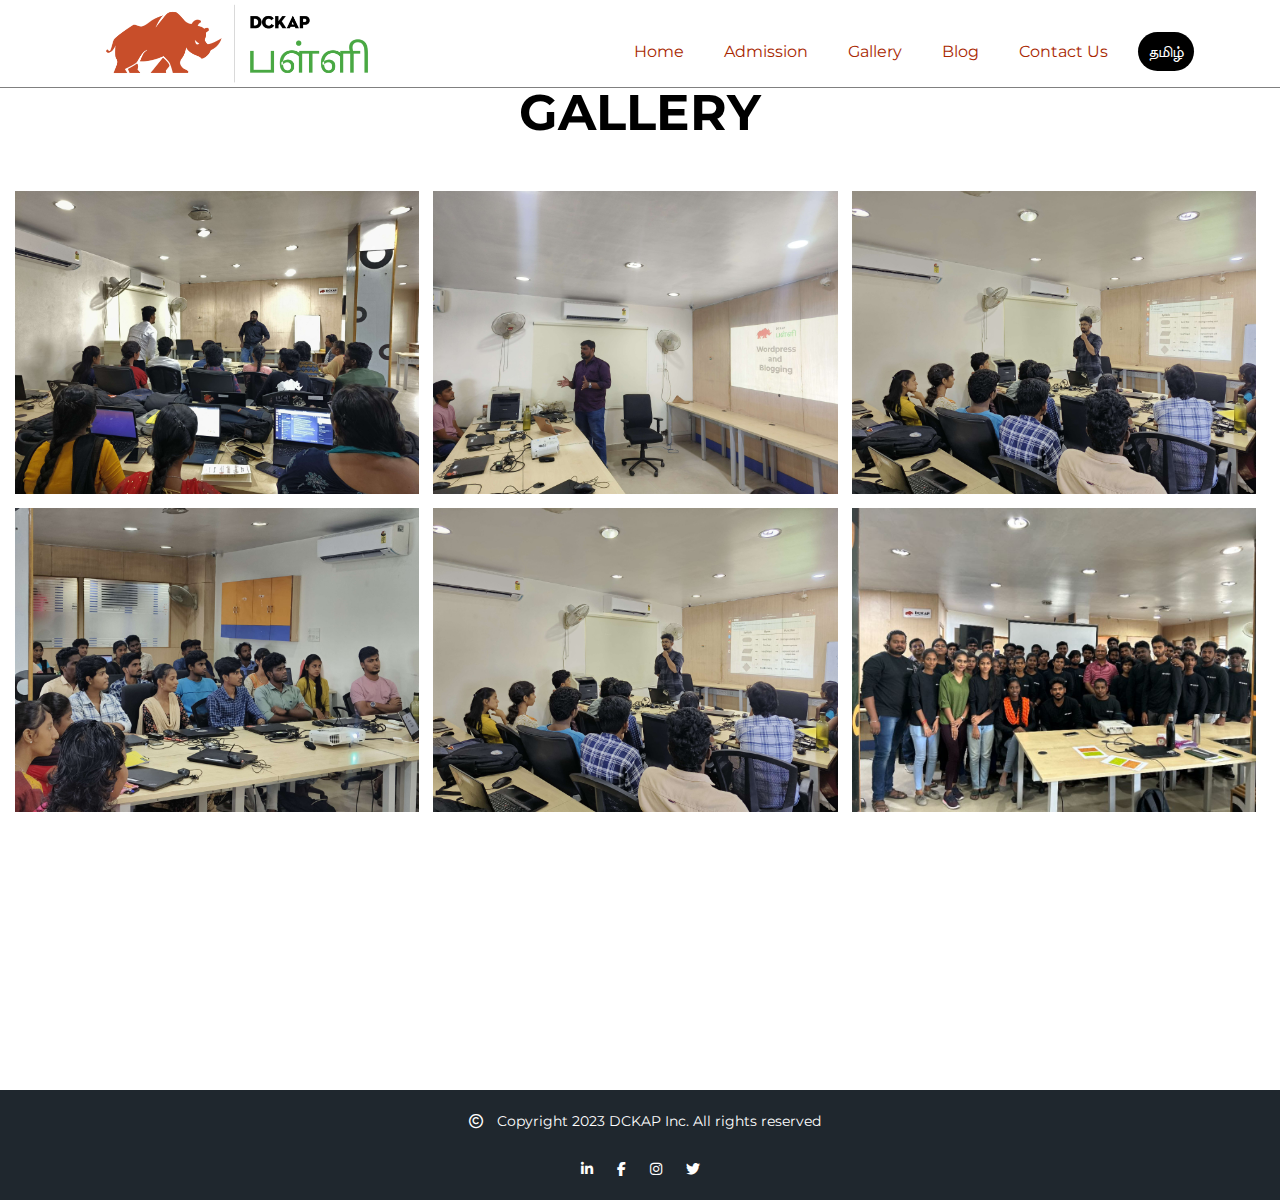
<file: team.html>
<!DOCTYPE html>
<html>
    <head>
        <title>DCKAP Palli</title>
        <link rel="stylesheet" href="team.css">
        <link href="https://fonts.googleapis.com/css2?family=Montserrat:wght@500&display=swap" rel="stylesheet">
        <link href="https://cdnjs.cloudflare.com/ajax/libs/font-awesome/6.4.2/css/all.min.css" rel="stylesheet">
    </head>
    <body>
        <navbar>
        <img src="dckap-palli-logo.png" alt="">
        <input type="checkbox" id="menu"><label for="menu" class="bar" style="color:black"> <i class="fa fa-bars bar" style="color:black"></i></label>

        <nav >
             <ul>
                <li><a href="">Home</a></li>
                <li class="hover"><a href="">Admission</a>
                   <ul class="hide">
                      <li><a href="index.html#eligib">Eligibility Criteria</a></li>
                      <li><a href="index.html#selection">Selection Process</a></li>
                      <li><a href="index.html#faq">FAQ</a></li>
                   </ul>
                </li>
                <li><a href="team.html">Gallery</a></li>
                <li><a href="blog.html">Blog</a></li>
                <li><a href="index.html#contact">Contact Us</a></li>
                <li ><a class="lang" style="color: white;" href="">தமிழ்</a></li>

             </ul>
        </nav>
    </navbar>
        <div class="container">
            <h2>Gallery</h2>
            <div>
                <img src="image1.jpeg">
            </div>
            <div>
                <img src="image2.jpeg">
            </div>
            <div>
                <img src="image3.jpeg">
            </div>
            <div>
                <img src="image4.jpeg">
            </div>
            <div>
                <img src="image3.jpeg">
            </div>
            <div>
                <img src="image6.jpg">
            </div>
        </div>
        <div class="foot">
            <p><i class="fa-regular fa-copyright"></i> Copyright 2023 DCKAP Inc. All rights reserved</p>
           <div class="ico"><a href="https://www.linkedin.com/company/dckap-palli/mycompany/" target="_blank"> <i class="fa-brands fa-linkedin-in"></i></a>
           <a href="https://www.facebook.com/dckappalli" target="_blank"> <i class="fa-brands fa-facebook-f"></i></a>
           <a href="https://www.instagram.com/dckap/?hl=en" target="_blank"><i class="fa-brands fa-instagram"></i></a>
           <a href="https://twitter.com/dckap_palli" target="_blank"><i class="fa-brands fa-twitter"></i></a>
        </div>
    </div>
    </body>
</html>
</file>
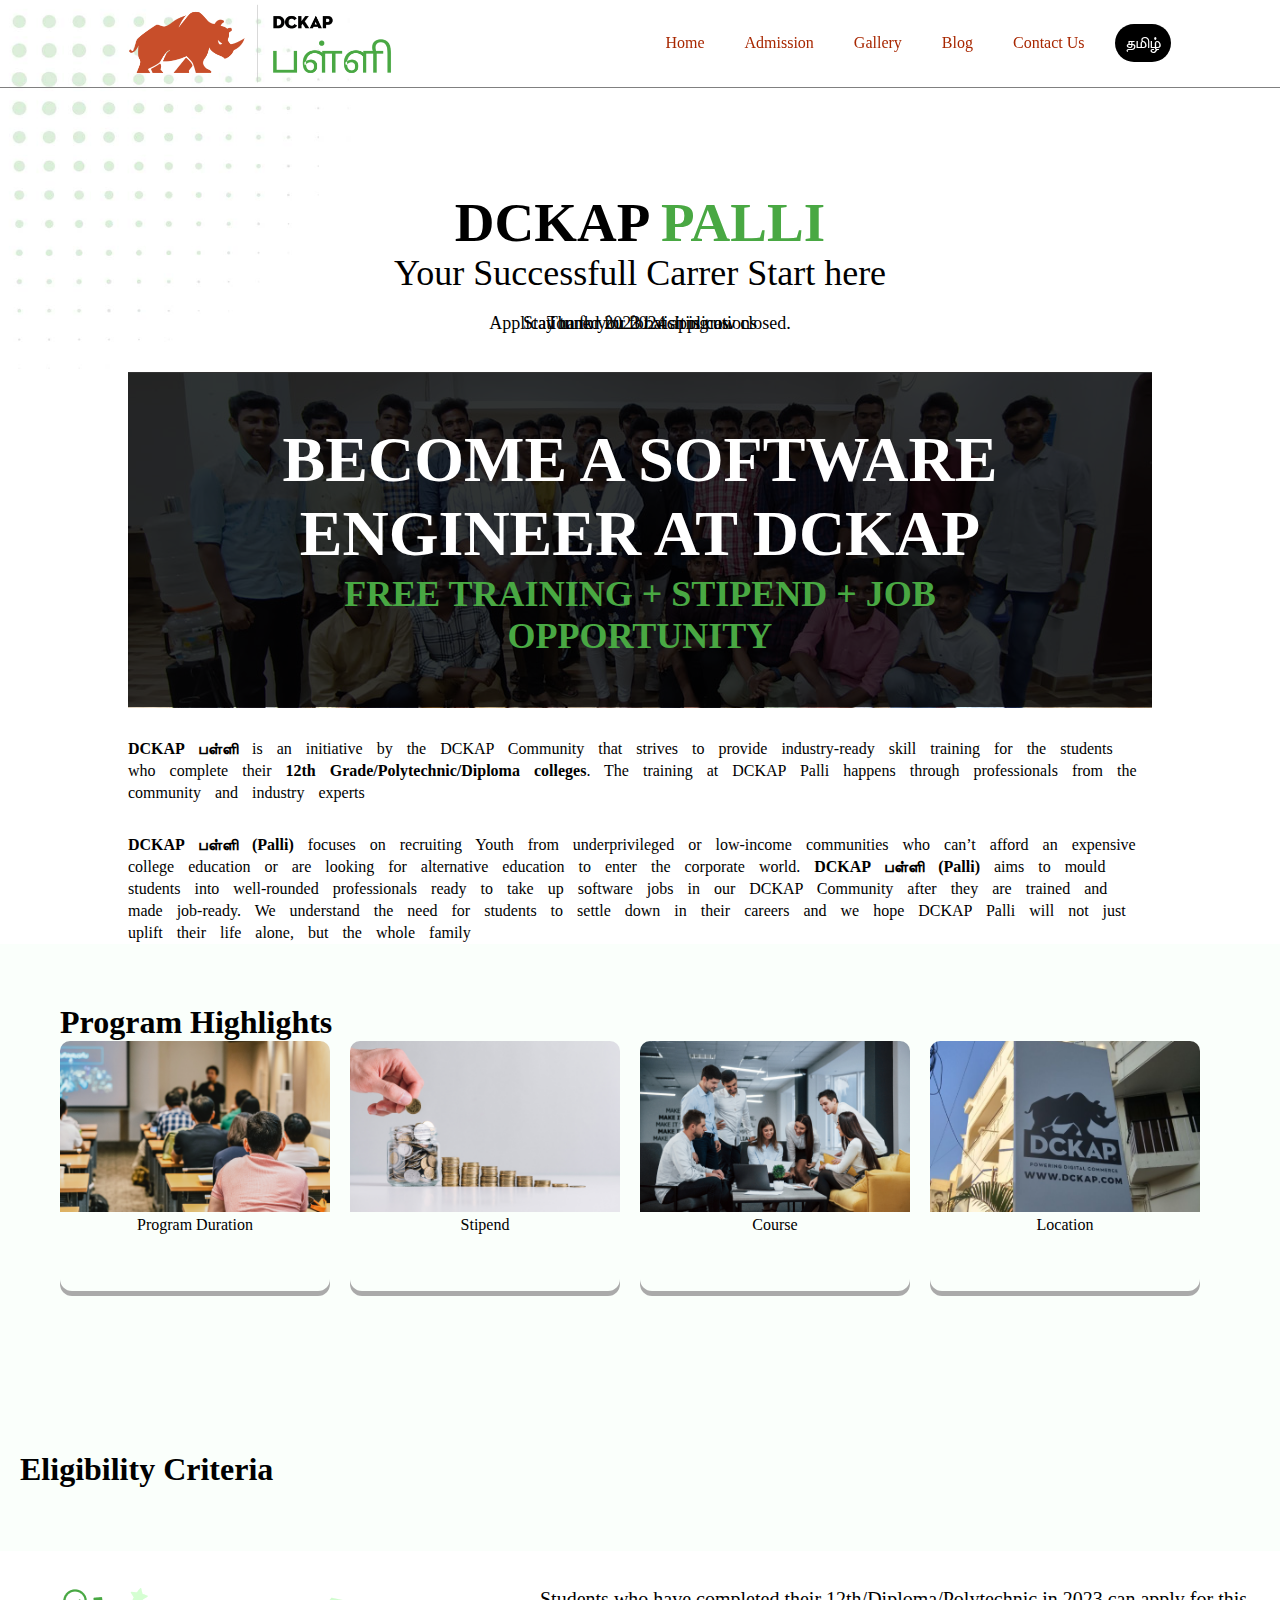
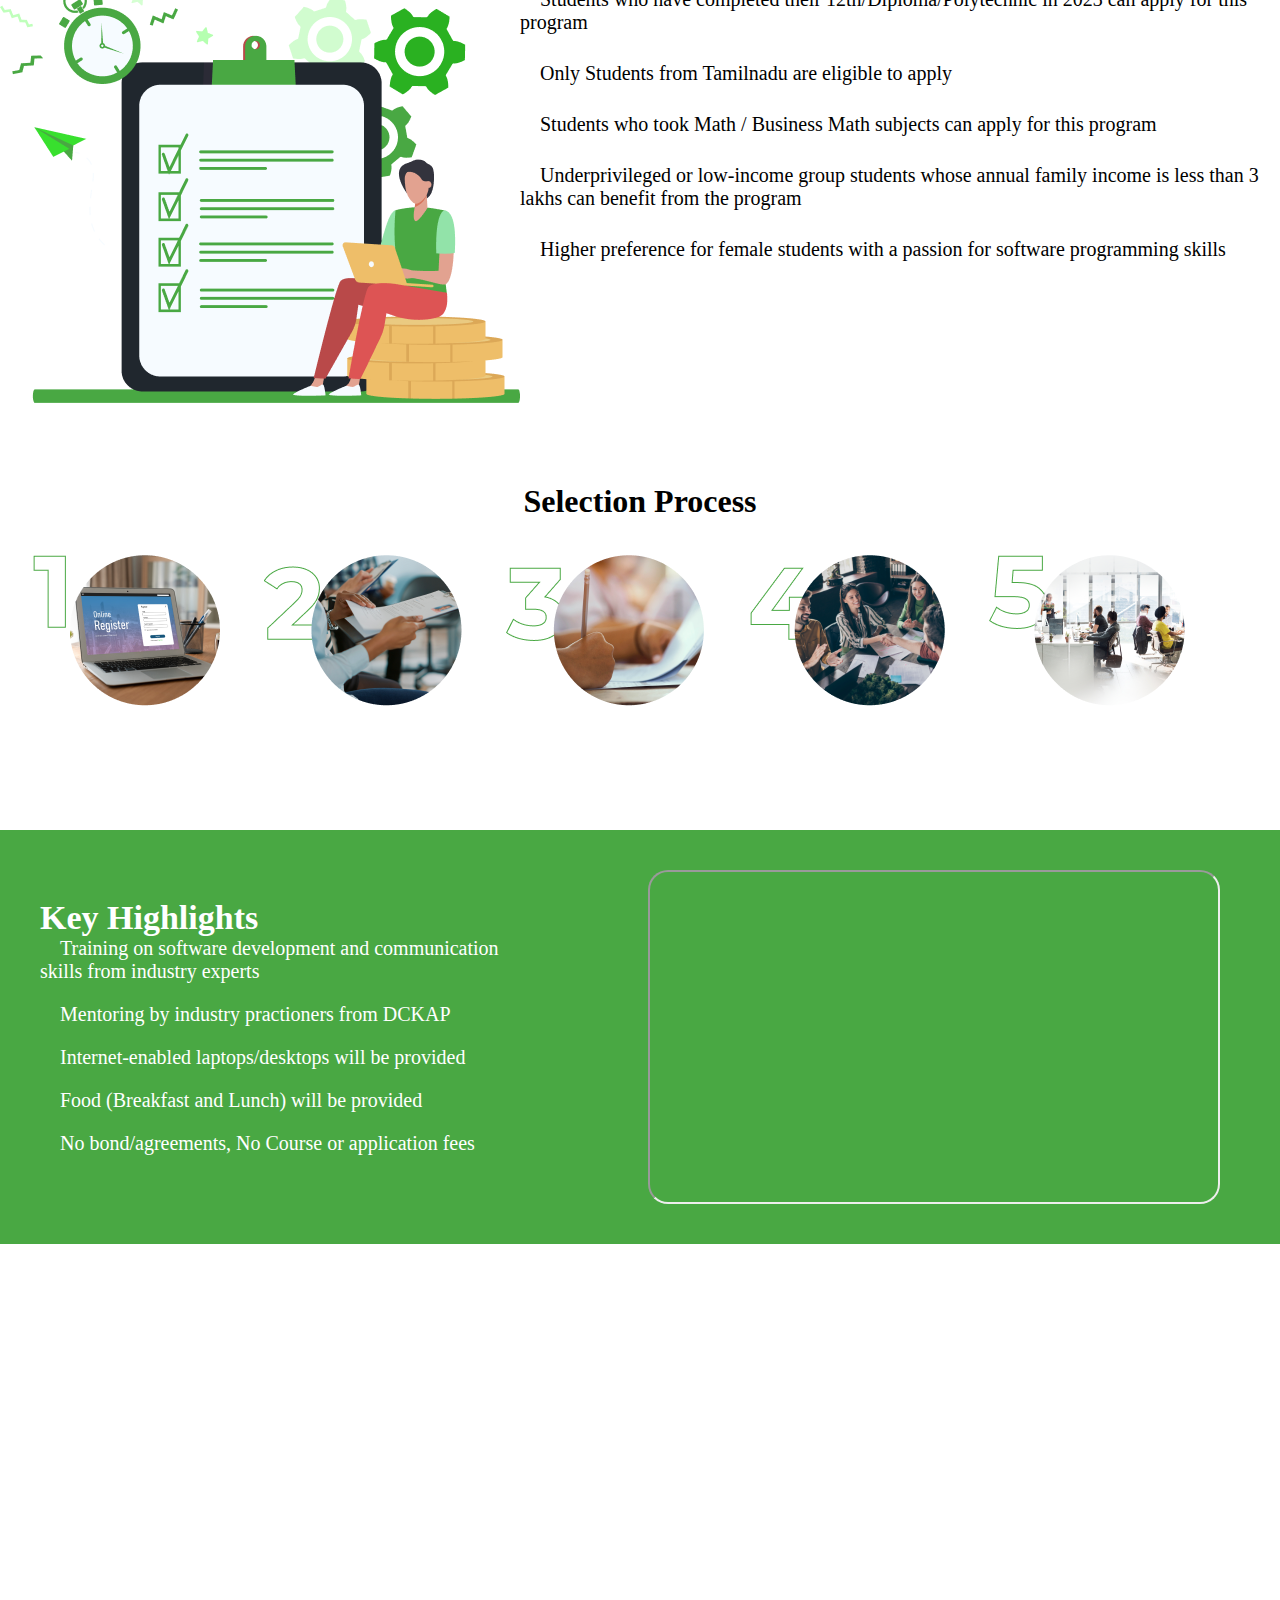
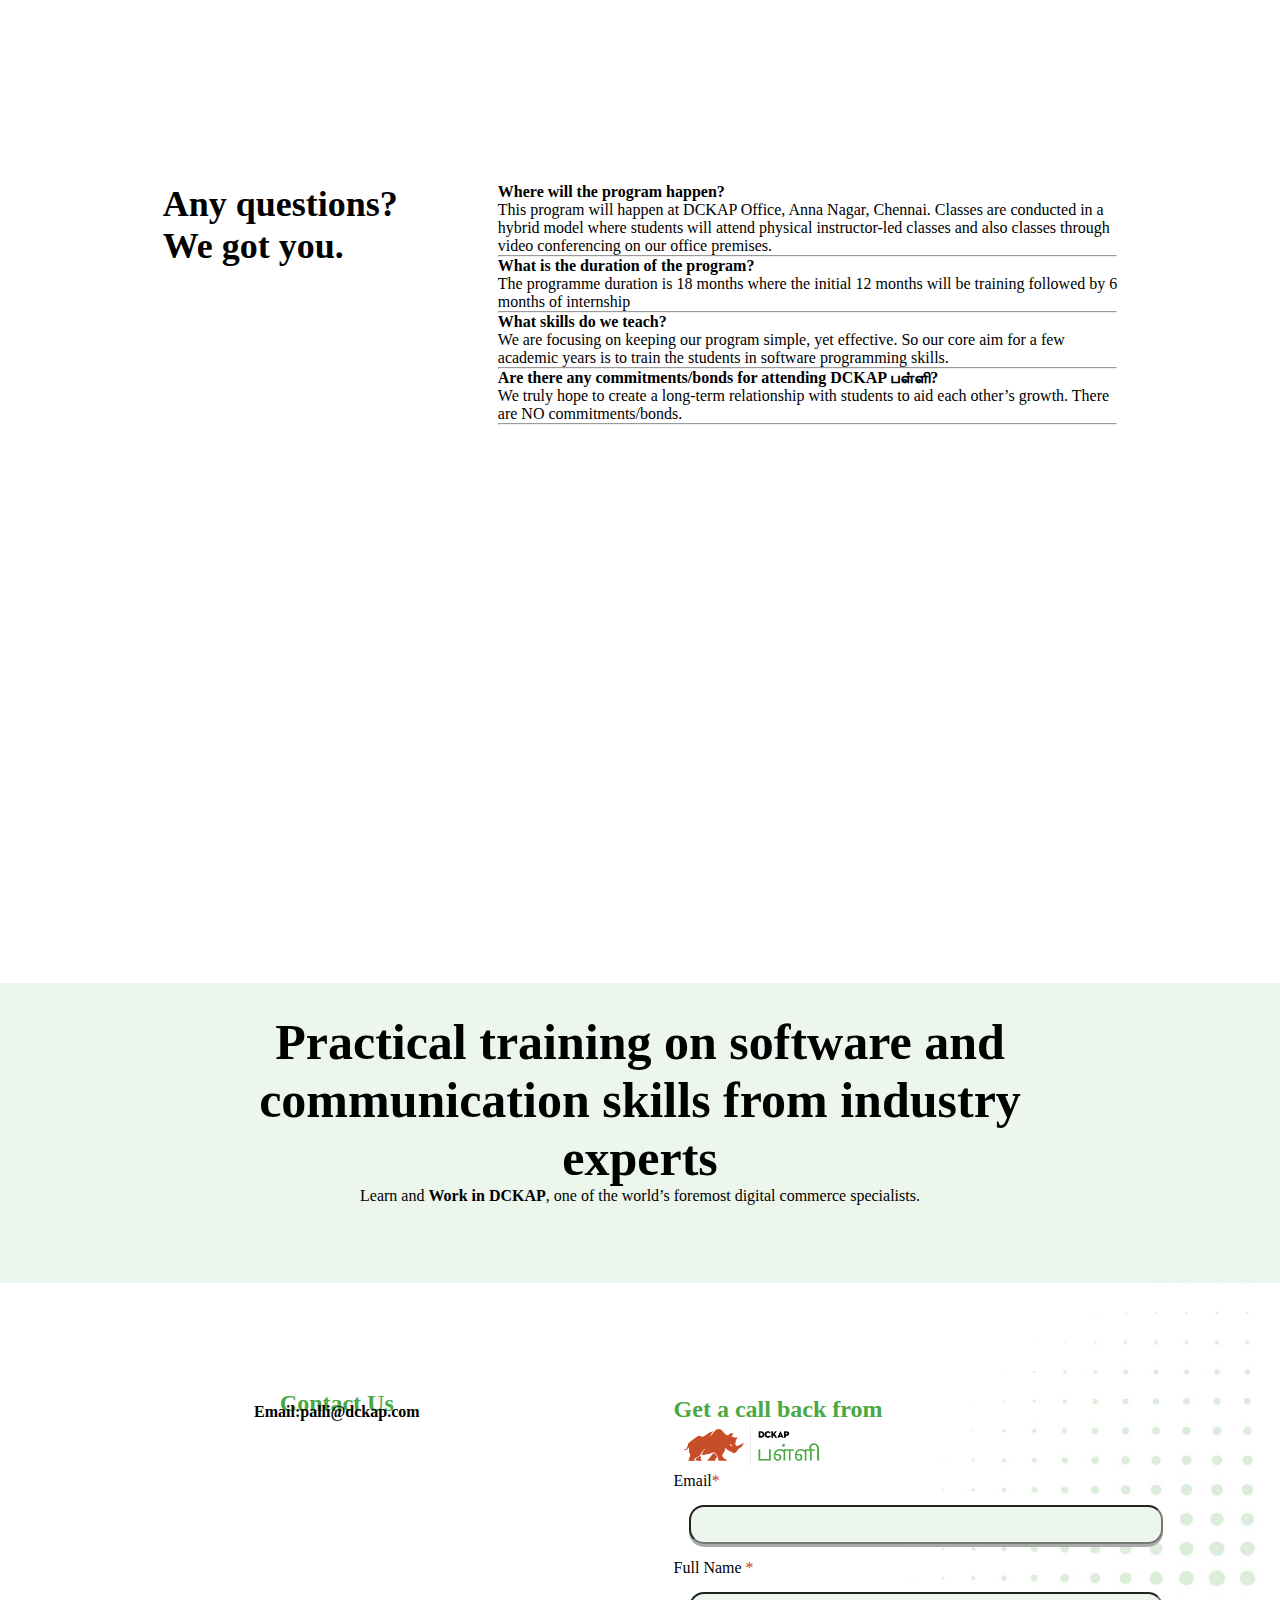
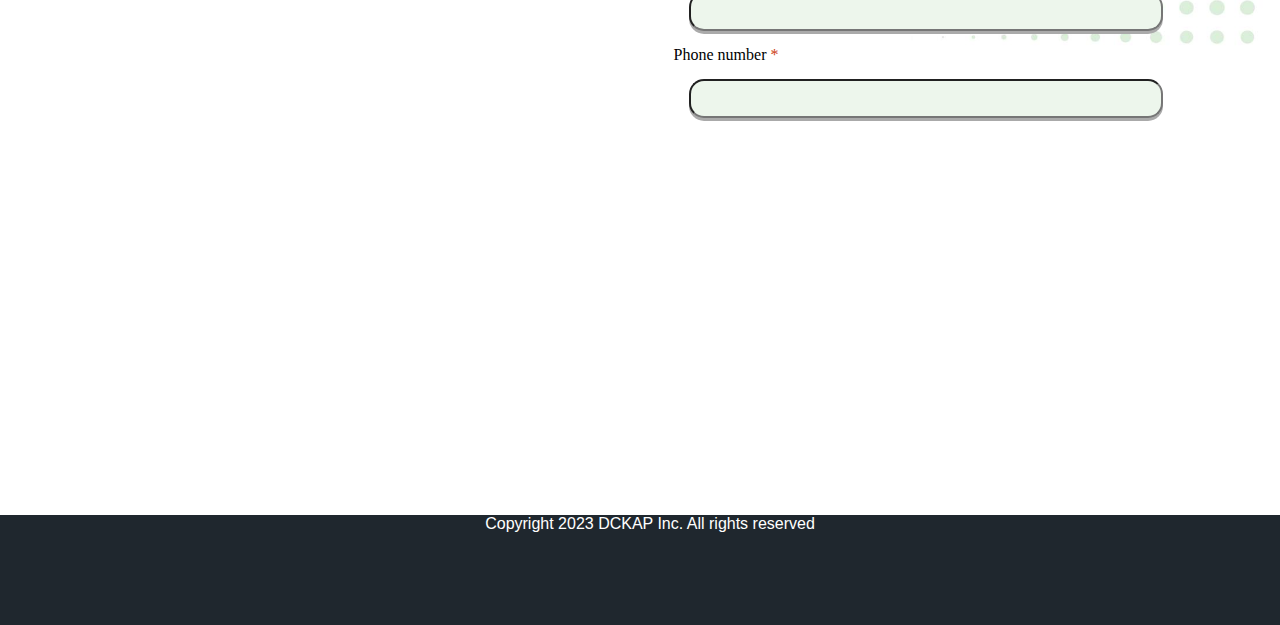
<file: test.html>
<!DOCTYPE html>
<html lang="en">
<head>
    <meta charset="UTF-8">
    <meta name="viewport" content="width=device-width, initial-scale=1.0">
    <title>Document</title>
    <link href="/teststyle.css" rel="stylesheet">
</head>
<body>
    <navbar>
        <img src="/dckap-palli-logo.png" alt="">
        <input type="checkbox" id="menu"><label for="menu" class="bar" style="color:black"> <i class="fa fa-bars bar" style="color:black"></i>| | |</label>

        <nav >
             <ul>
                <li><a href="">Home</a></li>
                <li class="hover"><a href="">Admission</a>
                   <ul class="hide">
                      <li><a href="index.html#eligib">Eligibility Criteria</a></li>
                      <li><a href="index.html#selection">Selection Process</a></li>
                      <li><a href="index.html#faq">FAQ</a></li>
                   </ul>
                </li>
                <li><a href="">Gallery</a></li>
                <li><a href="">Blog</a></li>
                <li><a href="">Contact Us</a></li>
                <li ><a class="lang" style="color: white;" href="">தமிழ்</a></li>

             </ul>
        </nav>
    </navbar>

    <div class="header">
        <img src="/header-bg.jpg">
    
    <div class="inner">
        <h1>DCKAP <span>PALLI</span></h1>
        <p1>Your Successfull Carrer Start here</p1>
        <p>Thank you for visiting us.</p>
           <p>Application for 2023 batch is now closed.</p> 
           <P> Stay tuned for 2024 applications</p>
     </div>

    <div id="home">
             
        <div class="imgbackground">
            <img src="/students.jpg" alt="">
        <div class="content">
            <h1>BECOME A SOFTWARE ENGINEER AT DCKAP</h1>
            <h2>FREE TRAINING + STIPEND + JOB OPPORTUNITY</h2>
        </div>
        </div>

       <div class="homecontent">
        <div class="p1">
            <p1><strong>DCKAP பள்ளி</strong>  is an initiative by the DCKAP Community that strives to provide industry-ready skill training for the
            students who complete their <strong>12th Grade/Polytechnic/Diploma colleges</strong>. The training at DCKAP Palli happens through
            professionals from the community and industry experts</p1><br>
        </div>
        <div class="p2">
            <p2><strong>DCKAP பள்ளி (Palli)</strong> focuses on recruiting Youth from underprivileged or low-income communities who can’t afford an
            expensive college education or are looking for alternative education to enter the corporate world. <strong>DCKAP பள்ளி (Palli)</strong>
            aims to mould students into well-rounded professionals ready to take up software jobs in our DCKAP Community after
            they are trained and made job-ready. We understand the need for students to settle down in their careers and we hope
            DCKAP Palli will not just uplift their life alone, but the whole family</p2><br>
       </div>
        </div>
    </div>
</div>

<div id="highlights">
    <h1>Program Highlights</h1>
    <div class="cards">
        <card>
            <img src="/bg-1.png">
            <p>Program Duration</p>

            <div class="incontent">
                <h2>Program Duration</h2>
                <p>12 months industry <br>ready training + 6 <br> months hands-on <br> internship</p>
            </div>
        </card>

        <card>
            <img src="/bg-2.png">
            <p>Stipend</p>

            <div class="incontent">
                <h2>Stipend</h2>
                <p>Rs. 10,000 per month to <br>aid your learning for<br> the entire duration of<br> the program</p>
            </div>
        </card>

        <card>
            <img src="/bg-3.png">
            <p>Course</p>


            <div class="incontent">
                <h2>Course</h2>
                <p>Software Programming, <br>Soft skills and<br>Interpersonal skills</p>
            </div>
        </card>

        <card>
            <img src="/bg-5.png">
            <p>Location</p>

            <div class="incontent">
                <h2>Location</h2>
                <p>DCKAP, Anna Nagar, <br> Chennai</p>
            </div>
        </card>
    </div>
</div>
</div>
    <h1 class="h1">Eligibility Criteria</h1>
  <div id="eligib">
    <img src="/Group.png" alt="">
    <ul>
        <li><i class="fa fa-check" style="font-size:20px;color:#237631"></i> Students who have completed their 12th/Diploma/Polytechnic in 2023 can apply for this program</li>
        <li><i class="fa fa-check" style="font-size:20px;color:#237631"></i> Only Students from Tamilnadu are eligible to apply</li>
        <li><i class="fa fa-check" style="font-size:20px;color:#237631"></i> Students who took Math / Business Math subjects can apply for this program</li>
        <li><i class="fa fa-check" style="font-size:20px;color:#237631"></i> Underprivileged or low-income group students whose annual family income is less than 3 lakhs can benefit from the program</li>
        <li><i class="fa fa-check" style="font-size:20px;color:#237631"></i> Higher preference for female students with a passion for software programming skills</li>
    </ul>
  </div>
</div>
<div id="selection">
    <h1 align="center">Selection Process</h1>

    <div class="images">
        <img src="/Group-7478.png" alt="">
        <img src="/Group-7479.png" alt="">
        <img src="/Group-7480.png" alt="">
        <img src="/Group-7481.png" alt="">
        <img src="/Group-7482.png" alt="">
    </div>
    <div class="keyhigh">
        
        <div class="poins">
            <h2>Key Highlights</h2>
            <ul>
                <li><i class="fa fa-check" style="font-size:20px;color:white"></i> Training on software development and  communication <br> skills from industry experts</li>
                <li><i class="fa fa-check" style="font-size:20px;color:white"></i> Mentoring by industry practioners from DCKAP</li>
                <li><i class="fa fa-check" style="font-size:20px;color:white"></i> Internet-enabled laptops/desktops will be provided</li>
                <li><i class="fa fa-check" style="font-size:20px;color:white"></i> Food (Breakfast and Lunch) will be provided</li>
                <li><i class="fa fa-check" style="font-size:20px;color:white"></i> No bond/agreements, No Course or application fees</li>
            </ul>
       
        </div> 
            <iframe src="https://www.youtube.com/embed/Dr0R5HmP2kE"  ></iframe>
    </div>
</div>
  
<div id="faq">
    <h1> Any questions? <br> We got you.</h1>
    <div class="ques">
        <h2>Where will the program happen?</h2>
        <p>This program will happen at DCKAP Office, Anna Nagar, Chennai. Classes are conducted in a <br> hybrid model where students will attend physical instructor-led classes and also classes through <br> video conferencing on our office premises.</p><hr>
        <h2>What is the duration of the program?</h2>
        <p>The programme duration is 18 months where the initial 12 months will be training followed by 6 <br> months of internship</p><hr>
        <h2>What skills do we teach?</h2>
        <p>We are focusing on keeping our program simple, yet effective. So our core aim for a few <br> academic years is to train the students in software programming skills.</p><hr>
        <h2>Are there any commitments/bonds for attending DCKAP பள்ளி?</h2>
        <p>We truly hope to create a long-term relationship with students to aid each other’s growth. There <br> are NO commitments/bonds.</p><hr>
    </div>
</div>
<div class="pros">
    <h1>Practical training on software and <br> communication skills from industry <br>experts</h1>
    <p>Learn and <b>Work in DCKAP</b>, one of the world’s foremost digital commerce specialists.</p>
</div>
<div id="contact">
    <img src="/footer-bg.jpg" alt="">
     
    
    <div class="items">
        <div class="map">
            <h4>Contact Us</h4> 
            <p><strong>Email:palli@dckap.com</strong></p>
            <iframe width="400px" height="300px" src="https://www.google.com/maps/embed?pb=!1m18!1m12!1m3!1d3886.149423200744!2d80.22365231482325!3d13.089714990778456!2m3!1f0!2f0!3f0!3m2!1i1024!2i768!4f13.1!3m3!1m2!1s0x3a52642e3c8faf7f%3A0x5c1f7526b2bfe819!2sDCKAP!5e0!3m2!1sen!2sin!4v1672401989121!5m2!1sen!2sin" frameborder="0"></iframe>
        </div>
        <div class="form">
           <h4>Get a call back from</h4>
           <img src="/dckap-palli-logo.png"><br>
           <label>Email<span>*</span></label><br>
           <input type="text"> <br>
           <label>Full Name <span>*</span></label><br>
           <input type="text"> <br>
           <label>Phone number <span>*</span></label><br>
           <input type="text"> 
        </div>
    </div>
    
</div>
</div>
<div class="foot">
    <p><i class="fa-regular fa-copyright"></i> Copyright 2023 DCKAP Inc. All rights reserved</p>
   <div class="ico"><a href="https://www.linkedin.com/company/dckap-palli/mycompany/" target="_blank"> <i class="fa-brands fa-linkedin-in"></i></a>
   <a href="https://www.facebook.com/dckappalli" target="_blank"> <i class="fa-brands fa-facebook-f"></i></a>
   <a href="https://www.instagram.com/dckap/?hl=en" target="_blank"><i class="fa-brands fa-instagram"></i></a>
   <a href="https://twitter.com/dckap_palli" target="_blank"><i class="fa-brands fa-twitter"></i></a>
</div>
</div>
</body>
</html>
</file>
<file: team.css>
body{
    font-family: 'Montserrat', sans-serif;font-family: 'Montserrat', sans-serif;
    font-weight:800px;
}
navbar{
    position:fixed;
    top:0; left: 0; right: 0;
    display: flex;
   align-items: center;
   justify-content:space-around;
   z-index:4;
   border-bottom: 1px solid gray;
   max-width:1240;
   margin:0 auto;
   background-color:white;
}
navbar img{
    width:307px;
}
nav ul{
    list-style:none;
}
nav ul li {
    float: left;
    padding-left:20px ;
}
nav ul li a{
    text-decoration:none;
    color:  #a82700;
    padding: 10px;
    
    display: block;
}
.hide{
    position:absolute;
    box-shadow:0 0px  grey;
    width:200px;
    background-color:white;
    display: none;
    padding-top:20px;
}
nav ul li ul li{
    width:100%;

}
.hover:hover .hide{
 display: block;
}
.lang{
background-color: black;
border-radius:40px;
text-align: center;

}
.bar{
display: none;
}
#menu{
display:none;
}

.header>img{
    width: 100%;

}.container > h2 {
    text-transform: uppercase;
    text-align: center;
    font-size: 50px;
    font-family: 'Montserrat', sans-serif;
    padding-top:40px;
}
div img {
    width: 32%;
    margin: 7px;
    height: 30%;
    float: left;
}
div img:hover{
    transform : scale(0.9, 0.9);
    /* filter: brightness(30%); */
    background: rgba(0, 0, 0, 0.8);
    opacity: 0.8;
    cursor: pointer;
}
.foot{
    font-family: 'Montserrat', sans-serif;
    font-style: normal;
    font-size: 14px;
    position: absolute;
    left: 0;
    height: 110px;
    width: 100%;
    text-align: center;
    background-color:#1F272E;
    color: rgb(255, 255, 255);
    bottom:-300px;
}
i{
    color: white;
    cursor: pointer;
    padding: 10px;
}
a{
    text-decoration: none;
    color: black;
}
</file>
<file: teststyle.css>
*{
    margin:0;
    padding:0;
}
body{
    min-height: 100vh;
    
}
navbar{
    position:fixed;
    top:0; left: 0; right: 0;
    display: flex;
   align-items: center;
   justify-content:space-around;
   z-index:4;
   border-bottom: 1px solid gray;
   max-width:1240;
   margin:0 auto;
}
navbar img{
    width:307px;
}
nav ul{
    list-style:none;
}
nav ul li {
    float: left;
    padding-left:20px ;
}
nav ul li a{
    text-decoration:none;
    color:  #a82700;
    padding: 10px;
    
    display: block;
}
.hide{
    position:absolute;
    box-shadow:0 0px  grey;
    width:200px;
    background-color:white;
    display: none;
    padding-top:20px;
}
nav ul li ul li{
    width:100%;

}
.hover:hover .hide{
 display: block;
}
.lang{
background-color: black;
border-radius:40px;
text-align: center;

}
.bar{
display: none;
}
#menu{
display:none;
}

.header>img{
    width: 100%;
}

.inner{
    position: relative;
    top:-150px;
    width:50%;
    margin:0 auto;
    display: flex;
    flex-direction: column;
    justify-content: center;
    align-items: center;
   
}
.inner>h1{
    font-size: 55px;
    font-weight:bolder;
    line-height: 0;
   
}
h1>span{
    color:#49A843;
}
.inner>p1{
    font-size: 36px;
    line-height: 100px;
}
.inner>p{
    font-size: 18px;
    line-height: 0px;
}
#home{
    width: 100%;
    height: 100%;
    display: flex;
    justify-content: center;
    align-items: center;
    flex-direction: column;
    gap: 30px;
    margin-top:-100px;
    
}
.imgbackground{
    
width: 1024px;
height: 335px;


}
.imgbackground>img{
width: 100%;
height: 100%;


}
.content{
position: relative;
top:-340px;
display: flex;
justify-content: center;
align-items: center;
flex-direction: column;
 width: 100%;
 height: 100%;
background-color:rgba(0, 0, 0, 0.8);

}
.content>h1{
font-size: 64px;
color: white;
text-align: center;
font-weight: bold;
margin-bottom: 2px;
}
.content>h2{
font-size: 36px;
color: #49A843;
text-align: center;
font-weight: bold;
width: 70%;


}
.homecontent{
    display: flex;
    justify-content: flex-start;
    flex-direction: column;
    gap: 30px;
    word-spacing: 10px;
    width: 1024px;
    
    

}
.p1>p1,p2{
    font-size: 16px;
    line-height: 22px;
    
}
#highlights{
   display: flex;
   flex-direction: column;
   
   height:100vh;
   background-color: #fafffb;
   padding: 60px;
   height: 100%;
}
.cards{
    display: flex;
    height: 450px;
    gap:20px;
   
}
card{
    width: 270px;
    height: 250px;
    border-radius:12px;
    box-shadow:0 5px #aaaaaa;
    cursor: pointer;
}
card>p{
    text-align: center;
}
card>img{
    border-radius:10px 10px 0 0 ;
    width:100%;
}
#highlights>h1{
    font-size:32px;
}

.incontent>h2{
    font-size: 24px;
    font-weight: 500;
    letter-spacing: 0.15px;
    line-height:36px;
    padding-top:25px;
    text-align: center;
}
.incontent>p{
   
    line-height:30px;
    text-align: center;

}
.incontent{
    
    display: none;
    position: relative;
   width:100%;
   height: 100%;
   text-align: center; 
   top: -228px;   
   background-color: rgba(0, 0, 0,0.8);
   border-radius: 12px;
   text-align: center;
   color: white;
   
 
}
card:hover .incontent{
    display: block;
}
#eligib{
   height: 100%;
   display: flex;
}
.h1{
    margin-top:-100px;
    padding-left: 20px;
    padding-bottom: 100px;
    font-size: 32px;
}
#eligib>ul>li {
    list-style: none;
 
    padding-bottom: 28px;
}
#eligib>ul>li {
    font-size: 20px;
    
}

#selection{
    padding-top: 80px;
    height: 100vh;
   
}

.keyhigh{
    display: flex;
    gap: 10px;
    align-items: center;
    justify-content:space-between;
    background-color: #49A843;
    color: white;
    margin-top: 100px;
    padding:40px;
}
.images>img{
    padding: 20px;
}
.poins{
    width: 50%;

}
.poins>h2{
   font-size: 34px;
   
}
.poins>ul>li{
    padding-bottom: 20px;
    font-size: 20px;
    list-style: none;
}
.keyhigh>iframe{
    width:570px;
    height:330px;
    border-radius:20px;
    margin-right: 20px;
}
#faq{
    margin-top: 400px;
    height: 100vh;
    display: flex;
    justify-content: center;
    gap: 100px;
}
#faq>h1{
    font-size: 36px;
}
.ques>h2,p{
     font-size:16px;
}
.pros{
    width: 100%;
    height:300px;
    align-items: center;
    background-color: #EDF6EC;
    margin-top:-100px;
    font-size:25px;
    text-align: center;
}
.pros>h1{
    padding-top:30px;
}
#contact{
   
    width:99%;

    
}
#contact>img{
    width: 100%;
}
.items{
    display: flex;
    position: relative;
    top:-300px;
    justify-content: center;
    align-items: center;
    width: 100%;
    
}
.form>img{
    height: 45px;
}
.map>h4{
   color: #49A843;
   margin:0;
   font-size:24px;
   line-height:0;
}
.map{
   
    width: 50%;
    height: 100%;
    padding:40px;
    text-align: center;
}
.form>h4{
    color: #49A843;
    margin:0;
    font-size:24px;
}
.form{
    width: 50%;
    height:100%;
    padding-bottom:50px;
}
span{
    color: #cc3e12;
}
.form>input{
    width: 470px;
    margin: 15px;
    height: 35px;
    
    box-shadow :0 3px #aaaaaa;
    border-radius: 15px;
    background-color: #EDF6EC;
}
.map>iframe{
    padding-top:50px;
}

.foot{
    font-family: 'Montserrat', sans-serif;
    font-style: normal;
    font-size: 14px;
    position: absolute;
    left: 0;
    height: 110px;
    width: 100%;
    text-align: center;
    background-color:#1F272E;
    color: rgb(255, 255, 255);
    
}
i{
    color: white;
    cursor: pointer;
    padding: 10px;
}
a{
    text-decoration: none;
    color: black;
}

.bar{
    visibility: hidden;
}

@media(max-width:1140px) {
   .bar{
    display:block;
   }

   nav{
    position: absolute;
    top:100%; left: 0; right:0;
    background-attachment:white;
    border-top:1px solid rgba(0, 0, 0, 1) ;
    display: none;
   }
   nav ul li{
    width: 100%;
   }
   nav ul li ul{
    position: relative;
    width: 100%;
   }
   nav ul li ul li{
   
    width: 100%;
    left:0;
   }
  #menu:checked ~ nav{
    display: initial;
  }


}
</file>
